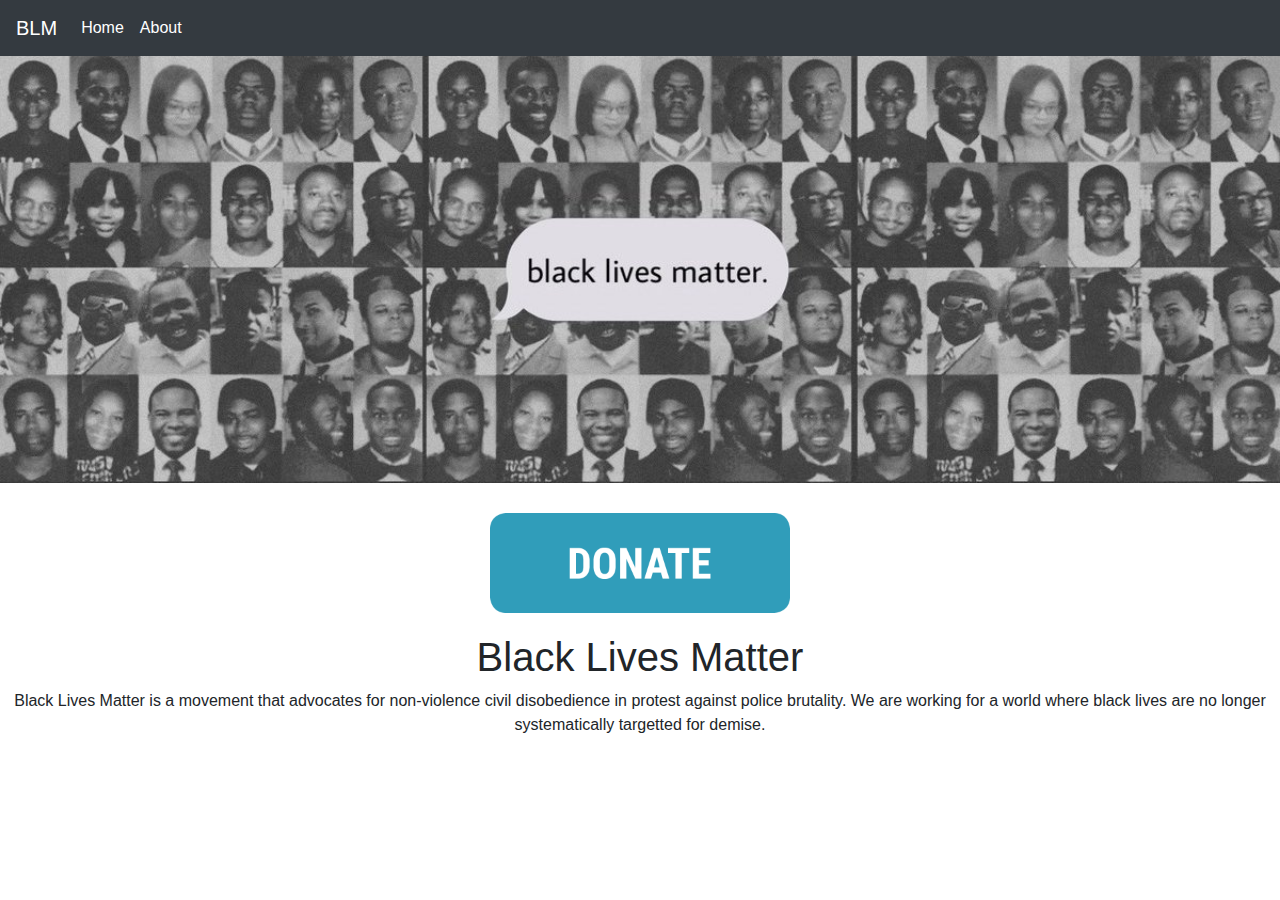
<file: index.html>
<html>

<head>
    <title>Monday Quest 6/29/2020</title>
    <link rel="stylesheet" href="style.css">
    <link rel="stylesheet" href="https://stackpath.bootstrapcdn.com/bootstrap/4.5.0/css/bootstrap.min.css">
</head>

<body>
    <nav class="navbar navbar-expand-lg navbar-dark bg-dark">
        <a class="navbar-brand" href="#">BLM</a>
        <button class="navbar-toggler" type="button" data-toggle="collapse" data-target="#navbarNav" aria-controls="navbarNav" aria-expanded="false" aria-label="Toggle navigation">
              <span class="navbar-toggler-icon"></span>
            </button>
        <div class="collapse navbar-collapse" id="navbarNav">
            <ul class="navbar-nav">
                <li class="nav-item active">
                    <a class="nav-link" href="index.html">Home <span class="sr-only">(current)</span></a>
                </li>
                <li class="nav-item active">
                    <a class="nav-link" href="about.html">About</a>
                </li>
            </ul>
        </div>
    </nav>
    <img src="assets/blm.jpg" width="100%">
    <div class="donate">
        <a href="https://secure.actblue.com/donate/ms_blm_homepage_2019" target="__blank"> <img src="assets/donate.png__900x300_q85_crop_subsampling-2_upscale.png" height="100px" width="300px"></a>
        <div class="overlay"></div>
    </div>
    <div class="text">
        <h1>Black Lives Matter</h1>
        <p>Black Lives Matter is a movement that advocates for non-violence civil disobedience in protest against police brutality. We are working for a world where black lives are no longer systematically targetted for demise.</p>
    </div>
    </div>

</body>

</html>
</file>
<file: style.css>
.donate {
    text-align: center;
    padding-top: 30px;
    cursor: pointer;
}

.overlay {
    height: 100px;
    width: 300px;
    background-color: black;
    opacity: 0;
    position: absolute;
    top: 565px;
    left: 570px;
    border-radius: 15px;
}

.donate:hover .overlay {
    opacity: 0.3;
}

.text {
    text-align: center;
    padding-top: 20px;
}
</file>
